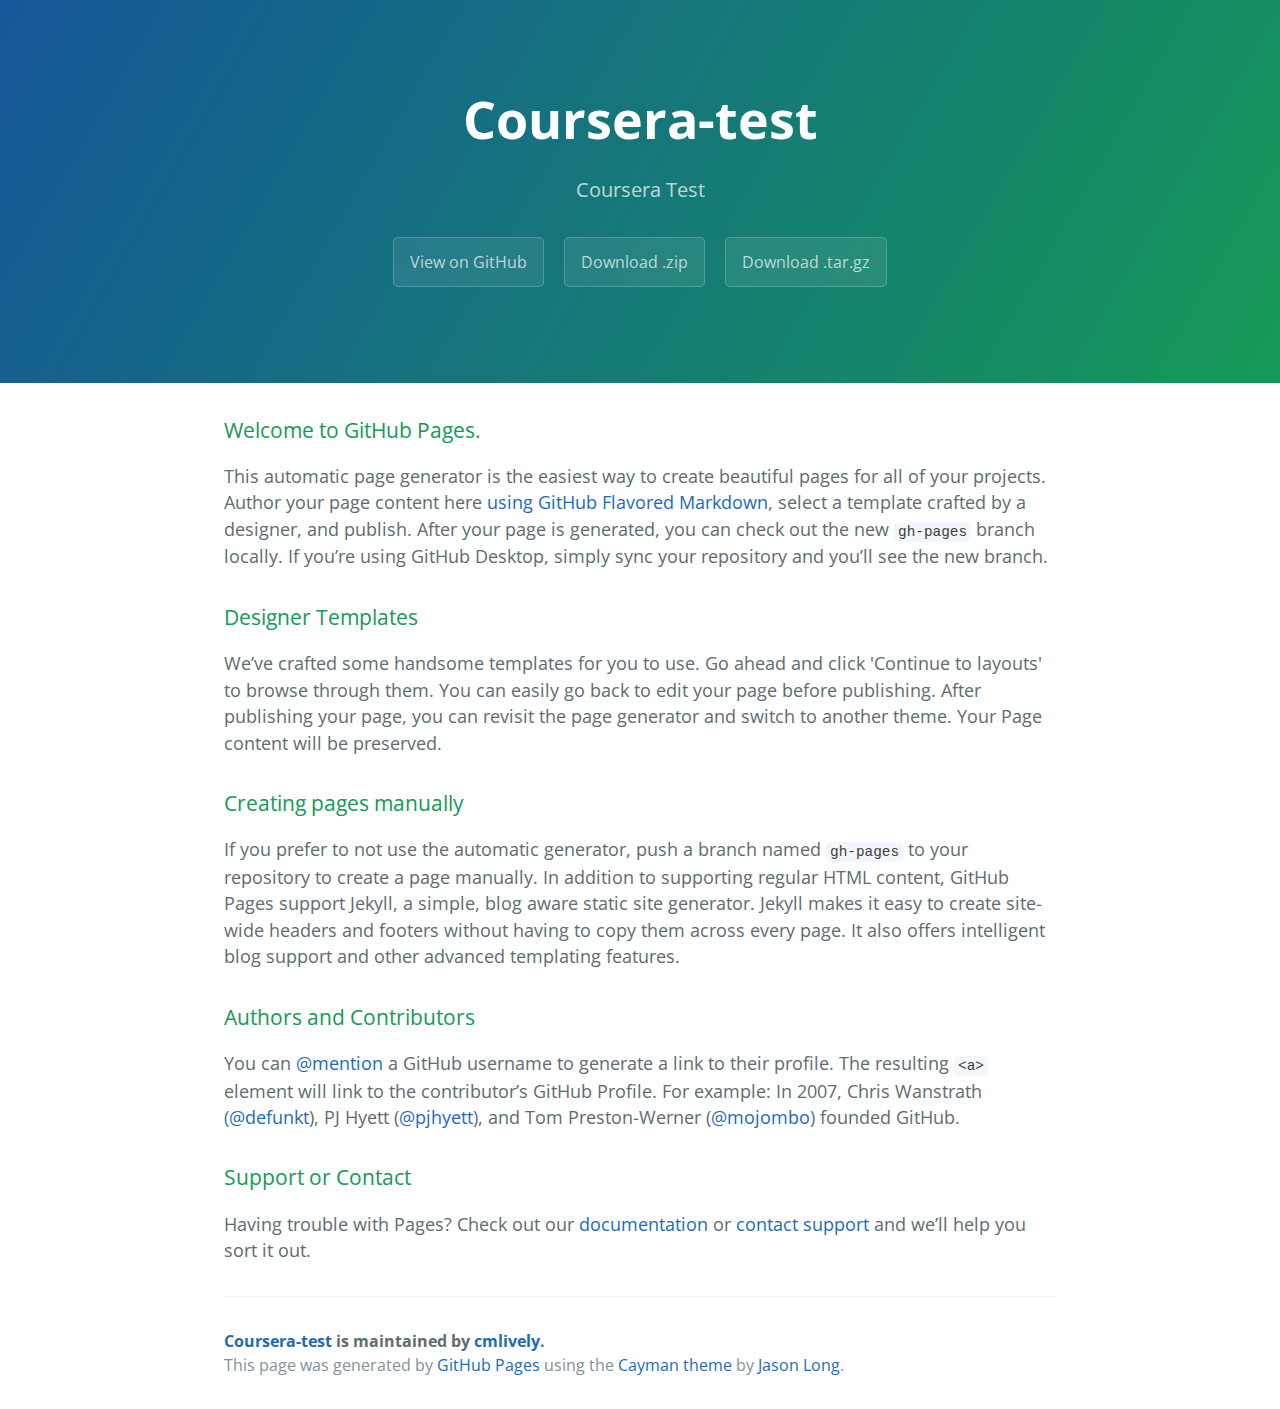
<file: index.html>
<!DOCTYPE html>
<html lang="en-us">
  <head>
    <meta charset="UTF-8">
    <title>Coursera-test by cmlively</title>
    <meta name="viewport" content="width=device-width, initial-scale=1">
    <link rel="stylesheet" type="text/css" href="stylesheets/normalize.css" media="screen">
    <link href='https://fonts.googleapis.com/css?family=Open+Sans:400,700' rel='stylesheet' type='text/css'>
    <link rel="stylesheet" type="text/css" href="stylesheets/stylesheet.css" media="screen">
    <link rel="stylesheet" type="text/css" href="stylesheets/github-light.css" media="screen">
  </head>
  <body>
    <section class="page-header">
      <h1 class="project-name">Coursera-test</h1>
      <h2 class="project-tagline">Coursera Test</h2>
      <a href="https://github.com/cmlively/coursera-test" class="btn">View on GitHub</a>
      <a href="https://github.com/cmlively/coursera-test/zipball/master" class="btn">Download .zip</a>
      <a href="https://github.com/cmlively/coursera-test/tarball/master" class="btn">Download .tar.gz</a>
    </section>

    <section class="main-content">
      <h3>
<a id="welcome-to-github-pages" class="anchor" href="#welcome-to-github-pages" aria-hidden="true"><span aria-hidden="true" class="octicon octicon-link"></span></a>Welcome to GitHub Pages.</h3>

<p>This automatic page generator is the easiest way to create beautiful pages for all of your projects. Author your page content here <a href="https://guides.github.com/features/mastering-markdown/">using GitHub Flavored Markdown</a>, select a template crafted by a designer, and publish. After your page is generated, you can check out the new <code>gh-pages</code> branch locally. If you’re using GitHub Desktop, simply sync your repository and you’ll see the new branch.</p>

<h3>
<a id="designer-templates" class="anchor" href="#designer-templates" aria-hidden="true"><span aria-hidden="true" class="octicon octicon-link"></span></a>Designer Templates</h3>

<p>We’ve crafted some handsome templates for you to use. Go ahead and click 'Continue to layouts' to browse through them. You can easily go back to edit your page before publishing. After publishing your page, you can revisit the page generator and switch to another theme. Your Page content will be preserved.</p>

<h3>
<a id="creating-pages-manually" class="anchor" href="#creating-pages-manually" aria-hidden="true"><span aria-hidden="true" class="octicon octicon-link"></span></a>Creating pages manually</h3>

<p>If you prefer to not use the automatic generator, push a branch named <code>gh-pages</code> to your repository to create a page manually. In addition to supporting regular HTML content, GitHub Pages support Jekyll, a simple, blog aware static site generator. Jekyll makes it easy to create site-wide headers and footers without having to copy them across every page. It also offers intelligent blog support and other advanced templating features.</p>

<h3>
<a id="authors-and-contributors" class="anchor" href="#authors-and-contributors" aria-hidden="true"><span aria-hidden="true" class="octicon octicon-link"></span></a>Authors and Contributors</h3>

<p>You can <a href="https://help.github.com/articles/basic-writing-and-formatting-syntax/#mentioning-users-and-teams" class="user-mention">@mention</a> a GitHub username to generate a link to their profile. The resulting <code>&lt;a&gt;</code> element will link to the contributor’s GitHub Profile. For example: In 2007, Chris Wanstrath (<a href="https://github.com/defunkt" class="user-mention">@defunkt</a>), PJ Hyett (<a href="https://github.com/pjhyett" class="user-mention">@pjhyett</a>), and Tom Preston-Werner (<a href="https://github.com/mojombo" class="user-mention">@mojombo</a>) founded GitHub.</p>

<h3>
<a id="support-or-contact" class="anchor" href="#support-or-contact" aria-hidden="true"><span aria-hidden="true" class="octicon octicon-link"></span></a>Support or Contact</h3>

<p>Having trouble with Pages? Check out our <a href="https://help.github.com/pages">documentation</a> or <a href="https://github.com/contact">contact support</a> and we’ll help you sort it out.</p>

      <footer class="site-footer">
        <span class="site-footer-owner"><a href="https://github.com/cmlively/coursera-test">Coursera-test</a> is maintained by <a href="https://github.com/cmlively">cmlively</a>.</span>

        <span class="site-footer-credits">This page was generated by <a href="https://pages.github.com">GitHub Pages</a> using the <a href="https://github.com/jasonlong/cayman-theme">Cayman theme</a> by <a href="https://twitter.com/jasonlong">Jason Long</a>.</span>
      </footer>

    </section>

  
  </body>
</html>
</file>
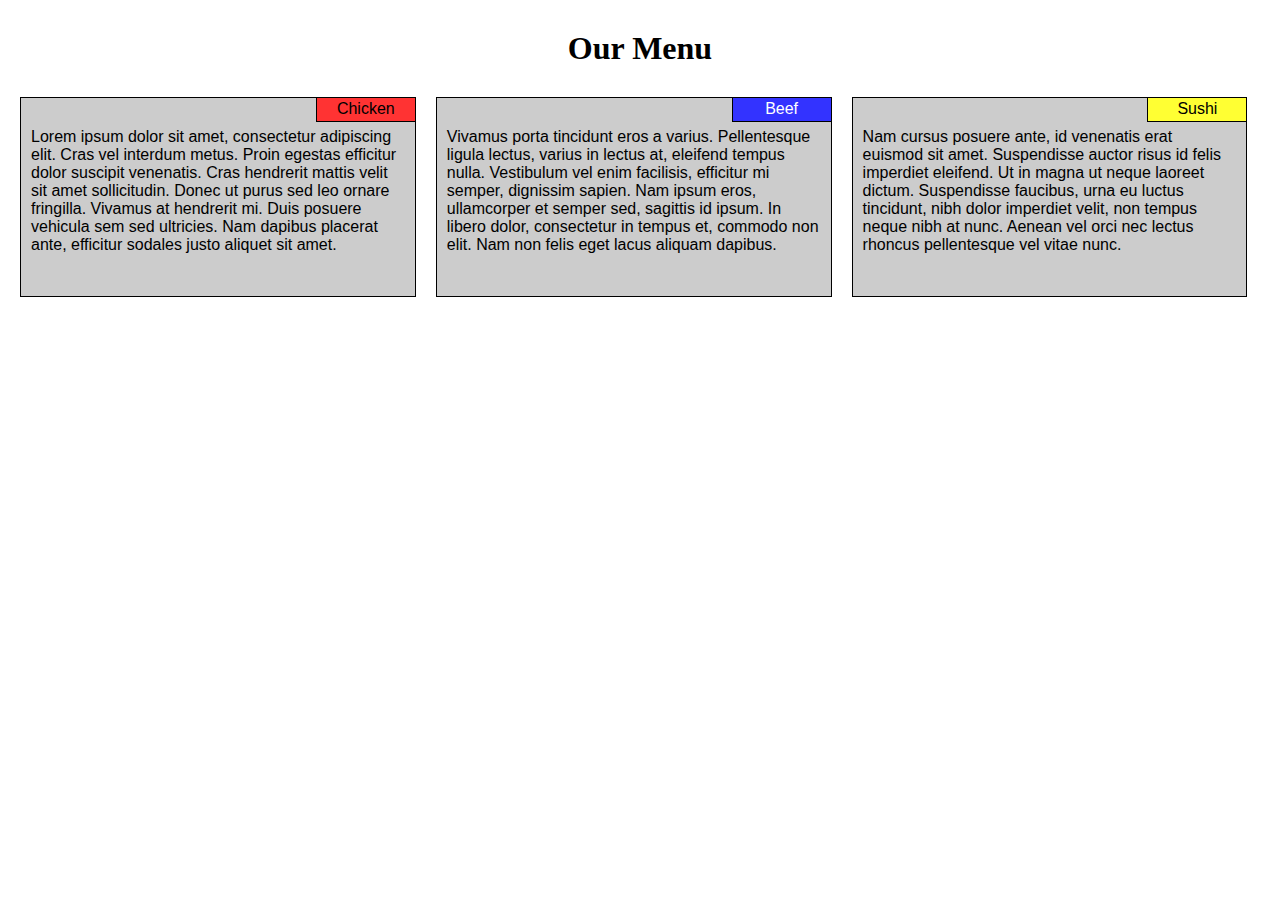
<file: mod2-solution/index.html>
<!DOCTYPE html>
<html>
<head>
<meta charset="utf-8">
<meta name="viewport" content="width=device-width, initial-scale=1">
<title>Our Menu</title>
<link rel="stylesheet" type="text/css" href="css/menu.css">
</head>
<body> 
<h1>Our Menu</h1>

<div class="row">
  <div class="col-lg-4 col-md-6"><p class="p1">Chicken</p><p class="boxes">Lorem ipsum dolor sit amet, consectetur adipiscing elit. Cras vel interdum metus. Proin egestas efficitur dolor suscipit venenatis. Cras hendrerit mattis velit sit amet sollicitudin. Donec ut purus sed leo ornare fringilla. Vivamus at hendrerit mi. Duis posuere vehicula sem sed ultricies. Nam dapibus placerat ante, efficitur sodales justo aliquet sit amet.</p></div>
  <div class="col-lg-4 col-md-6"><p class="p2">Beef<p class="boxes">Vivamus porta tincidunt eros a varius. Pellentesque ligula lectus, varius in lectus at, eleifend tempus nulla. Vestibulum vel enim facilisis, efficitur mi semper, dignissim sapien. Nam ipsum eros, ullamcorper et semper sed, sagittis id ipsum. In libero dolor, consectetur in tempus et, commodo non elit. Nam non felis eget lacus aliquam dapibus.</p></div>
  <div class="col-lg-4 col-md-12"><p class="p3">Sushi<p class="boxes">Nam cursus posuere ante, id venenatis erat euismod sit amet. Suspendisse auctor risus id felis imperdiet eleifend. Ut in magna ut neque laoreet dictum. Suspendisse faucibus, urna eu luctus tincidunt, nibh dolor imperdiet velit, non tempus neque nibh at nunc. Aenean vel orci nec lectus rhoncus pellentesque vel vitae nunc. </p></div> 
</div>

</body>
</html>
</file>
<file: stylesheets/stylesheet.css>
* {
  box-sizing: border-box; }

body {
  padding: 0;
  margin: 0;
  font-family: "Open Sans", "Helvetica Neue", Helvetica, Arial, sans-serif;
  font-size: 16px;
  line-height: 1.5;
  color: #606c71; }

a {
  color: #1e6bb8;
  text-decoration: none; }
  a:hover {
    text-decoration: underline; }

.btn {
  display: inline-block;
  margin-bottom: 1rem;
  color: rgba(255, 255, 255, 0.7);
  background-color: rgba(255, 255, 255, 0.08);
  border-color: rgba(255, 255, 255, 0.2);
  border-style: solid;
  border-width: 1px;
  border-radius: 0.3rem;
  transition: color 0.2s, background-color 0.2s, border-color 0.2s; }
  .btn + .btn {
    margin-left: 1rem; }

.btn:hover {
  color: rgba(255, 255, 255, 0.8);
  text-decoration: none;
  background-color: rgba(255, 255, 255, 0.2);
  border-color: rgba(255, 255, 255, 0.3); }

@media screen and (min-width: 64em) {
  .btn {
    padding: 0.75rem 1rem; } }

@media screen and (min-width: 42em) and (max-width: 64em) {
  .btn {
    padding: 0.6rem 0.9rem;
    font-size: 0.9rem; } }

@media screen and (max-width: 42em) {
  .btn {
    display: block;
    width: 100%;
    padding: 0.75rem;
    font-size: 0.9rem; }
    .btn + .btn {
      margin-top: 1rem;
      margin-left: 0; } }

.page-header {
  color: #fff;
  text-align: center;
  background-color: #159957;
  background-image: linear-gradient(120deg, #155799, #159957); }

@media screen and (min-width: 64em) {
  .page-header {
    padding: 5rem 6rem; } }

@media screen and (min-width: 42em) and (max-width: 64em) {
  .page-header {
    padding: 3rem 4rem; } }

@media screen and (max-width: 42em) {
  .page-header {
    padding: 2rem 1rem; } }

.project-name {
  margin-top: 0;
  margin-bottom: 0.1rem; }

@media screen and (min-width: 64em) {
  .project-name {
    font-size: 3.25rem; } }

@media screen and (min-width: 42em) and (max-width: 64em) {
  .project-name {
    font-size: 2.25rem; } }

@media screen and (max-width: 42em) {
  .project-name {
    font-size: 1.75rem; } }

.project-tagline {
  margin-bottom: 2rem;
  font-weight: normal;
  opacity: 0.7; }

@media screen and (min-width: 64em) {
  .project-tagline {
    font-size: 1.25rem; } }

@media screen and (min-width: 42em) and (max-width: 64em) {
  .project-tagline {
    font-size: 1.15rem; } }

@media screen and (max-width: 42em) {
  .project-tagline {
    font-size: 1rem; } }

.main-content :first-child {
  margin-top: 0; }
.main-content img {
  max-width: 100%; }
.main-content h1, .main-content h2, .main-content h3, .main-content h4, .main-content h5, .main-content h6 {
  margin-top: 2rem;
  margin-bottom: 1rem;
  font-weight: normal;
  color: #159957; }
.main-content p {
  margin-bottom: 1em; }
.main-content code {
  padding: 2px 4px;
  font-family: Consolas, "Liberation Mono", Menlo, Courier, monospace;
  font-size: 0.9rem;
  color: #383e41;
  background-color: #f3f6fa;
  border-radius: 0.3rem; }
.main-content pre {
  padding: 0.8rem;
  margin-top: 0;
  margin-bottom: 1rem;
  font: 1rem Consolas, "Liberation Mono", Menlo, Courier, monospace;
  color: #567482;
  word-wrap: normal;
  background-color: #f3f6fa;
  border: solid 1px #dce6f0;
  border-radius: 0.3rem; }
  .main-content pre > code {
    padding: 0;
    margin: 0;
    font-size: 0.9rem;
    color: #567482;
    word-break: normal;
    white-space: pre;
    background: transparent;
    border: 0; }
.main-content .highlight {
  margin-bottom: 1rem; }
  .main-content .highlight pre {
    margin-bottom: 0;
    word-break: normal; }
.main-content .highlight pre, .main-content pre {
  padding: 0.8rem;
  overflow: auto;
  font-size: 0.9rem;
  line-height: 1.45;
  border-radius: 0.3rem; }
.main-content pre code, .main-content pre tt {
  display: inline;
  max-width: initial;
  padding: 0;
  margin: 0;
  overflow: initial;
  line-height: inherit;
  word-wrap: normal;
  background-color: transparent;
  border: 0; }
  .main-content pre code:before, .main-content pre code:after, .main-content pre tt:before, .main-content pre tt:after {
    content: normal; }
.main-content ul, .main-content ol {
  margin-top: 0; }
.main-content blockquote {
  padding: 0 1rem;
  margin-left: 0;
  color: #819198;
  border-left: 0.3rem solid #dce6f0; }
  .main-content blockquote > :first-child {
    margin-top: 0; }
  .main-content blockquote > :last-child {
    margin-bottom: 0; }
.main-content table {
  display: block;
  width: 100%;
  overflow: auto;
  word-break: normal;
  word-break: keep-all; }
  .main-content table th {
    font-weight: bold; }
  .main-content table th, .main-content table td {
    padding: 0.5rem 1rem;
    border: 1px solid #e9ebec; }
.main-content dl {
  padding: 0; }
  .main-content dl dt {
    padding: 0;
    margin-top: 1rem;
    font-size: 1rem;
    font-weight: bold; }
  .main-content dl dd {
    padding: 0;
    margin-bottom: 1rem; }
.main-content hr {
  height: 2px;
  padding: 0;
  margin: 1rem 0;
  background-color: #eff0f1;
  border: 0; }

@media screen and (min-width: 64em) {
  .main-content {
    max-width: 64rem;
    padding: 2rem 6rem;
    margin: 0 auto;
    font-size: 1.1rem; } }

@media screen and (min-width: 42em) and (max-width: 64em) {
  .main-content {
    padding: 2rem 4rem;
    font-size: 1.1rem; } }

@media screen and (max-width: 42em) {
  .main-content {
    padding: 2rem 1rem;
    font-size: 1rem; } }

.site-footer {
  padding-top: 2rem;
  margin-top: 2rem;
  border-top: solid 1px #eff0f1; }

.site-footer-owner {
  display: block;
  font-weight: bold; }

.site-footer-credits {
  color: #819198; }

@media screen and (min-width: 64em) {
  .site-footer {
    font-size: 1rem; } }

@media screen and (min-width: 42em) and (max-width: 64em) {
  .site-footer {
    font-size: 1rem; } }

@media screen and (max-width: 42em) {
  .site-footer {
    font-size: 0.9rem; } }
</file>
<file: stylesheets/github-light.css>
/*
   Copyright 2014 GitHub Inc.

   Licensed under the Apache License, Version 2.0 (the "License");
   you may not use this file except in compliance with the License.
   You may obtain a copy of the License at

       http://www.apache.org/licenses/LICENSE-2.0

   Unless required by applicable law or agreed to in writing, software
   distributed under the License is distributed on an "AS IS" BASIS,
   WITHOUT WARRANTIES OR CONDITIONS OF ANY KIND, either express or implied.
   See the License for the specific language governing permissions and
   limitations under the License.

*/

.pl-c /* comment */ {
  color: #969896;
}

.pl-c1      /* constant, markup.raw, meta.diff.header, meta.module-reference, meta.property-name, support, support.constant, support.variable, variable.other.constant */,
.pl-s .pl-v /* string variable */ {
  color: #0086b3;
}

.pl-e  /* entity */,
.pl-en /* entity.name */ {
  color: #795da3;
}

.pl-s .pl-s1 /* string source */,
.pl-smi      /* storage.modifier.import, storage.modifier.package, storage.type.java, variable.other, variable.parameter.function */ {
  color: #333;
}

.pl-ent /* entity.name.tag */ {
  color: #63a35c;
}

.pl-k /* keyword, storage, storage.type */ {
  color: #a71d5d;
}

.pl-pds              /* punctuation.definition.string, string.regexp.character-class */,
.pl-s                /* string */,
.pl-s .pl-pse .pl-s1 /* string punctuation.section.embedded source */,
.pl-sr               /* string.regexp */,
.pl-sr .pl-cce       /* string.regexp constant.character.escape */,
.pl-sr .pl-sra       /* string.regexp string.regexp.arbitrary-repitition */,
.pl-sr .pl-sre       /* string.regexp source.ruby.embedded */ {
  color: #183691;
}

.pl-v /* variable */ {
  color: #ed6a43;
}

.pl-id /* invalid.deprecated */ {
  color: #b52a1d;
}

.pl-ii /* invalid.illegal */ {
  background-color: #b52a1d;
  color: #f8f8f8;
}

.pl-sr .pl-cce /* string.regexp constant.character.escape */ {
  color: #63a35c;
  font-weight: bold;
}

.pl-ml /* markup.list */ {
  color: #693a17;
}

.pl-mh        /* markup.heading */,
.pl-mh .pl-en /* markup.heading entity.name */,
.pl-ms        /* meta.separator */ {
  color: #1d3e81;
  font-weight: bold;
}

.pl-mq /* markup.quote */ {
  color: #008080;
}

.pl-mi /* markup.italic */ {
  color: #333;
  font-style: italic;
}

.pl-mb /* markup.bold */ {
  color: #333;
  font-weight: bold;
}

.pl-md /* markup.deleted, meta.diff.header.from-file */ {
  background-color: #ffecec;
  color: #bd2c00;
}

.pl-mi1 /* markup.inserted, meta.diff.header.to-file */ {
  background-color: #eaffea;
  color: #55a532;
}

.pl-mdr /* meta.diff.range */ {
  color: #795da3;
  font-weight: bold;
}

.pl-mo /* meta.output */ {
  color: #1d3e81;
}
</file>
<file: mod2-solution/css/menu.css>
/********** Base styles **********/
* {
  box-sizing: border-box;
  margin: 0;
  padding: 0;	
}

h1 {
  margin: 30px 0 20px 0;
  text-align: center;
}

p {
  border: 1px solid black;
  background-color: #ccc;
  height: 200px;
  margin-right: auto;
  margin-left: auto;
  font-family: Helvetica;
  color: #000;
}

.margo {
	margin: 5px;
}

.boxes {
	padding: 30px 10px 10px 10px;
	margin: 10px; 
}

/* Simple Responsive Framework. */
.row {
  padding: 0 10px 0 10px;
  width: 100%;
}

/********** Large devices only **********/
@media (min-width: 992px) {
  .col-lg-1, .col-lg-2, .col-lg-3, .col-lg-4, .col-lg-5, .col-lg-6, .col-lg-7, .col-lg-8, .col-lg-9, .col-lg-10, .col-lg-11, .col-lg-12 {
    float: left;
  }
  .col-lg-1 {
    width: 8.33%;
  }
  .col-lg-2 {
    width: 16.66%;
  }
  .col-lg-3 {
    width: 25%;
  }
  .col-lg-4 {
    width: 33%;
  }
  .col-lg-5 {
    width: 41.66%;
  }
  .col-lg-6 {
    width: 50%;
  }
  .col-lg-7 {
    width: 58.33%;
  }
  .col-lg-8 {
    width: 66.66%;
  }
  .col-lg-9 {
    width: 74.99%;
  }
  .col-lg-10 {
    width: 83.33%;
  }
  .col-lg-11 {
    width: 91.66%;
  }
  .col-lg-12 {
    width: 100%;
  }

	.p1 {
		background-color: #ff3333;
		width: 100px;
		height: 25px;
		padding-top: 2px;
		border: 1px solid black;	
		float: right;
		margin-bottom: 15px;
		position: relative;
		top: 10px;
		left: -10px;
		text-align: center;
	}

	.p2 {
		background-color: #3333ff;
		width: 100px;
		height: 25px;
		padding-top: 2px;
		border: 1px solid black;	
		float: right;
		margin-bottom: 15px;
		position: relative;
		top: 10px;
		left: -10px;
		text-align: center;
		color: #fff;
	}

	.p3 {
		background-color: #ffff33;
		width: 100px;
		height: 25px;
		padding-top: 2px;
		border: 1px solid black;	
		float: right;
		margin-bottom: 15px;
		position: relative;
		top: 10px;
		left: -10px;
		text-align: center;
		color: #000;
	}

}

/********** Medium devices only **********/
@media (min-width: 768px) and (max-width: 991px) {
  .col-md-1, .col-md-2, .col-md-3, .col-md-4, .col-md-5, .col-md-6, .col-md-7, .col-md-8, .col-md-9, .col-md-10, .col-md-11, .col-md-12 {
    float: left;
  }
  .col-md-1 {
    width: 8.33%;
  }
  .col-md-2 {
    width: 16.66%;
  }
  .col-md-3 {
    width: 25%;
  }
  .col-md-4 {
    width: 33%;
  }
  .col-md-5 {
    width: 41.66%;
  }
  .col-md-6 {
    width: 50%;
  }
  .col-md-7 {
    width: 58.33%;
  }
  .col-md-8 {
    width: 66.66%;
  }
  .col-md-9 {
    width: 74.99%;
  }
  .col-md-10 {
    width: 83.33%;
  }
  .col-md-11 {
    width: 91.66%;
  }
  .col-md-12 {
    width: 100%;
  }

	.p1 {
		background-color: #ff3333;
		width: 100px;
		height: 25px;
		padding-top: 2px;
		border: 1px solid black;	
		float: right;
		margin-bottom: 15px;
		position: relative;
		top: 10px;
		left: -10px;
		text-align: center;
	}

	.p2 {
		background-color: #3333ff;
		width: 100px;
		height: 25px;
		padding-top: 2px;
		border: 1px solid black;	
		float: right;
		margin-bottom: 15px;
		position: relative;
		top: 10px;
		left: -10px;
		text-align: center;
		color: #fff;
	}

	.p3 {
		background-color: #ffff33;
		width: 100px;
		height: 25px;
		padding-top: 2px;
		border: 1px solid black;	
		float: right;
		margin-bottom: 15px;
		position: relative;
		top: 10px;
		left: -10px;
		text-align: center;
		color: #000;
	}

}

@media (max-width: 767px) {
  .col-xg-1, .col-xg-2, .col-xg-3, .col-xg-4, .col-xg-5, .col-xg-6, .col-xg-7, .col-xg-8, .col-xg-9, .col-xg-10, .col-xg-11, .col-xg-12 {
    float: left;
  }
  .col-xg-1 {
    width: 8.33%;
  }
  .col-xg-2 {
    width: 16.66%;
  }
  .col-xg-3 {
    width: 25%;
  }
  .col-xg-4 {
    width: 33%;
  }
  .col-xg-5 {
    width: 41.66%;
  }
  .col-xg-6 {
    width: 50%;
  }
  .col-xg-7 {
    width: 58.33%;
  }
  .col-xg-8 {
    width: 66.66%;
  }
  .col-xg-9 {
    width: 74.99%;
  }
  .col-xg-10 {
    width: 83.33%;
  }
  .col-xg-11 {
    width: 91.66%;
  }
  .col-xg-12 {
    width: 100%;
  }

	.p1 {
		background-color: #ff3333;
		width: 100px;
		height: 25px;
		padding-top: 2px;
		border: 1px solid black;	
		float: right;
		margin-bottom: 15px;
		position: relative;
		top: 0px;
		left: -10px;
		text-align: center;
	}

	.p2 {
		background-color: #3333ff;
		width: 100px;
		height: 25px;
		padding-top: 2px;
		border: 1px solid black;	
		float: right;
		margin-bottom: 15px;
		position: relative;
		top: 0px;
		left: -10px;
		text-align: center;
		color: #fff;
	}

	.p3 {
		background-color: #ffff33;
		width: 100px;
		height: 25px;
		padding-top: 2px;
		border: 1px solid black;	
		float: right;
		margin-bottom: 15px;
		position: relative;
		top: 0px;
		left: -10px;
		text-align: center;
		color: #000;
	}

}
</file>
